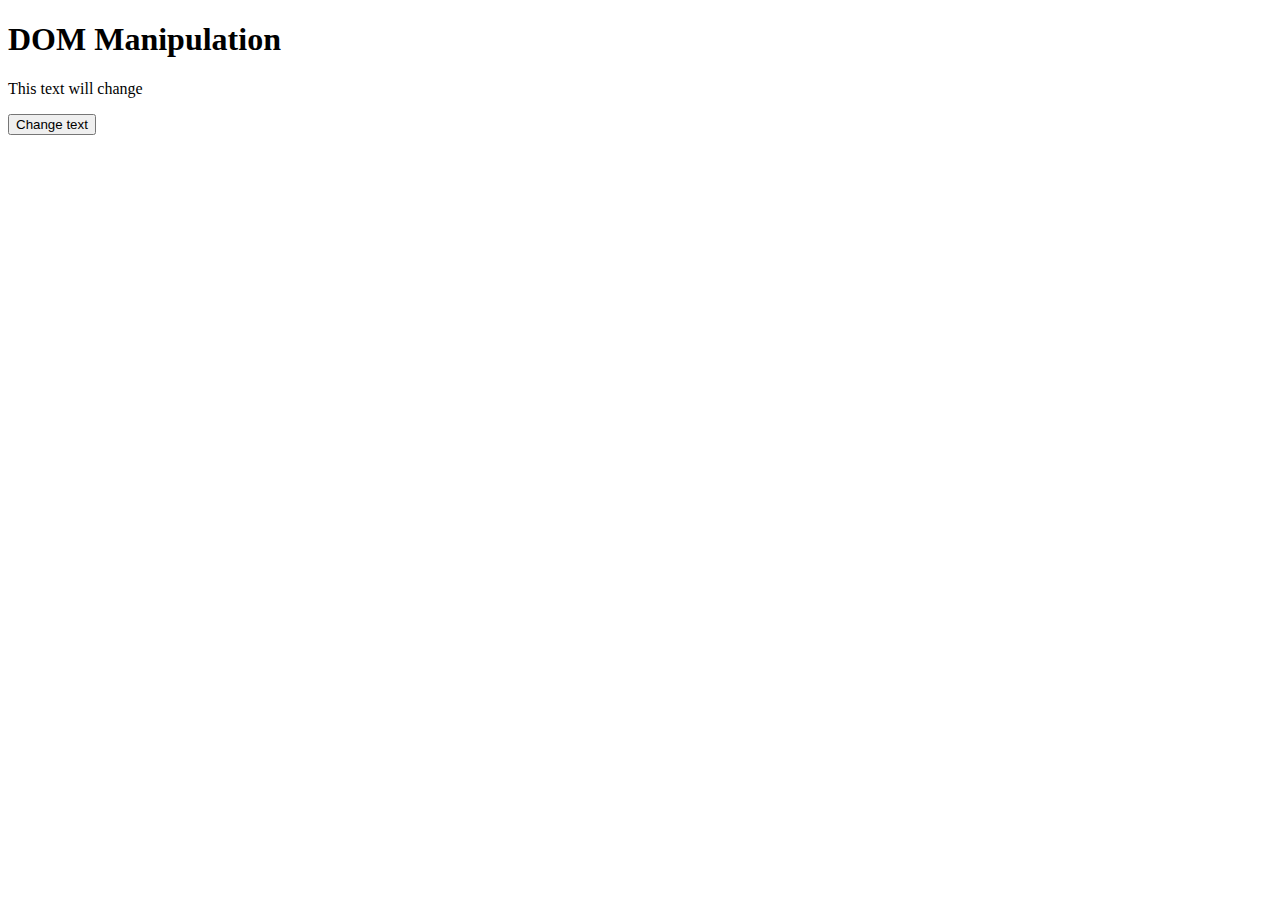
<file: 1.Js101/index.html>
<!DOCTYPE html>
<html lang="en">
<head>
    <meta charset="UTF-8">
    <meta name="viewport" content="width=device-width, initial-scale=1.0">
    <title>My web Page</title>
</head>
<body>

    <h1 id="heading">DOM Manipulation</h1>

    <p id="myParagraph">This text will change</p>
    <button id="changetext" type="submit">Change text</button>
    
</body>
<script src="index.js">

</script>
</html>
</file>
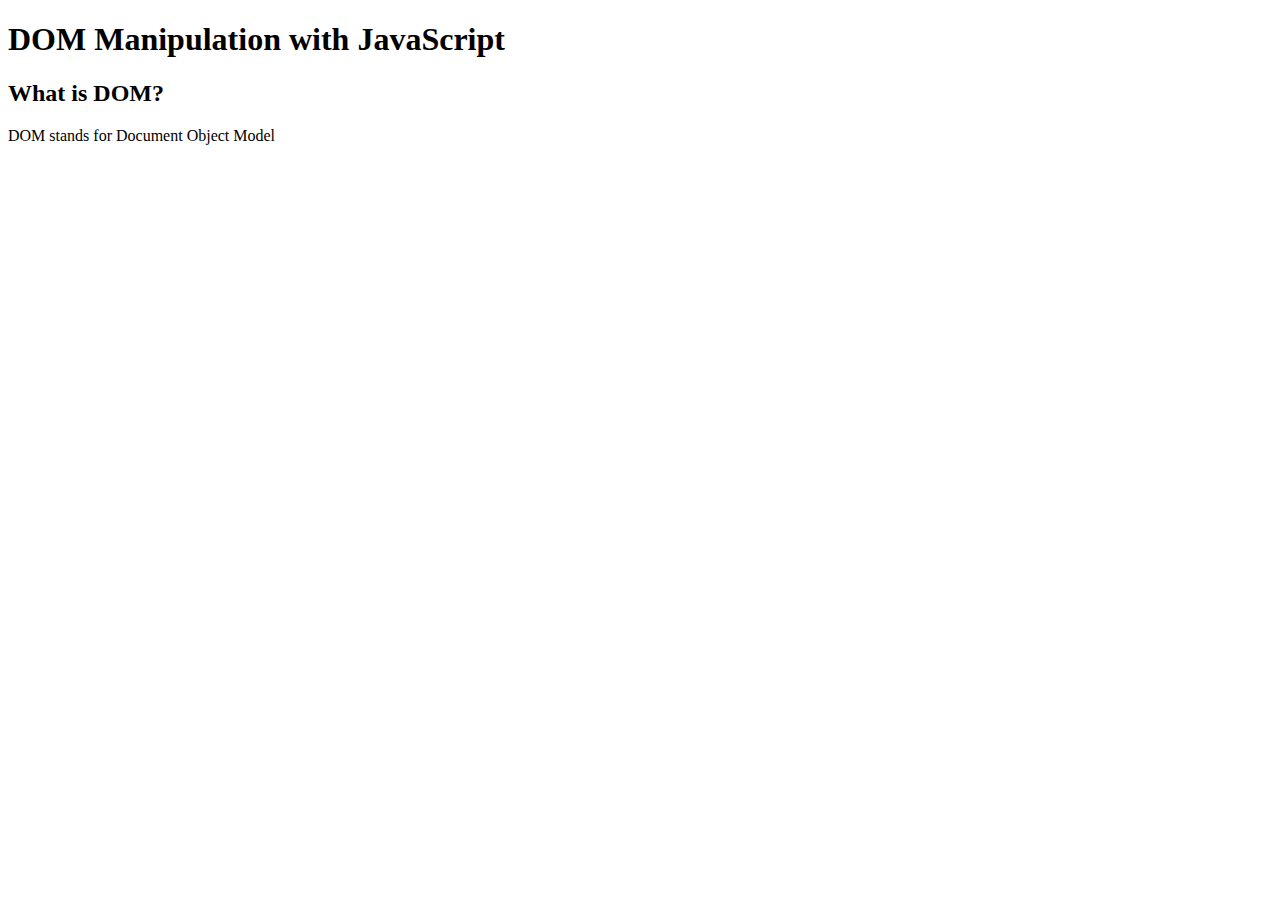
<file: DOM Manipulation/index.html>
<!DOCTYPE html>
<html lang="en">
<head>
    <meta charset="UTF-8">
    <meta name="viewport" content="width=device-width, initial-scale=1.0">
    <title>Document</title>
</head>
<body>
    <h1>DOM Manipulation with JavaScript</h1>
    <h2>What is DOM?</h2>
    <p>DOM stands for Document Object Model</p>

    
</body>
</html>
</file>
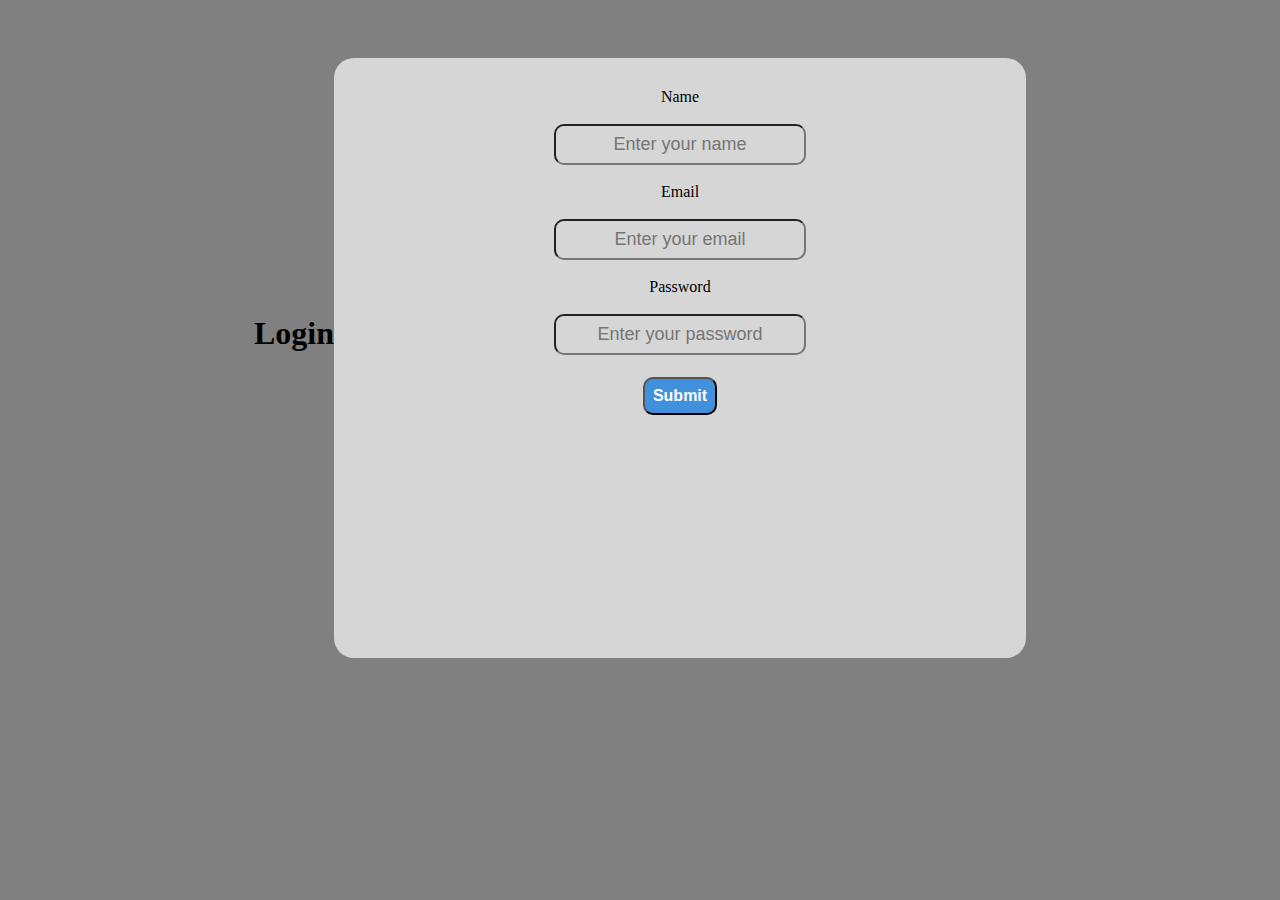
<file: FormValidation/index.html>
<!DOCTYPE html>
<html lang="en">
<head>
    <meta charset="UTF-8">
    <meta name="viewport" content="width=device-width, initial-scale=1.0">
    <link rel="stylesheet" href="style.css">
    <title>Form Validation</title>
</head>
<body>
    <h1>Login</h1>
    <form class="form">

        <label for="name">Name</label>
        <input type="text" id="name" placeholder="Enter your name">

        <label for="email">Email</label>
        <input type="text" id="email" placeholder="Enter your email">

        <label for="password">Password</label>
        <input type="text" id="password" placeholder="Enter your password">

        <p id="errorMessage"></p>
        <button type="submit" id="btn">Submit</button>

    </form>
    <script src="index.js"></script>
</body>
</html>
</file>
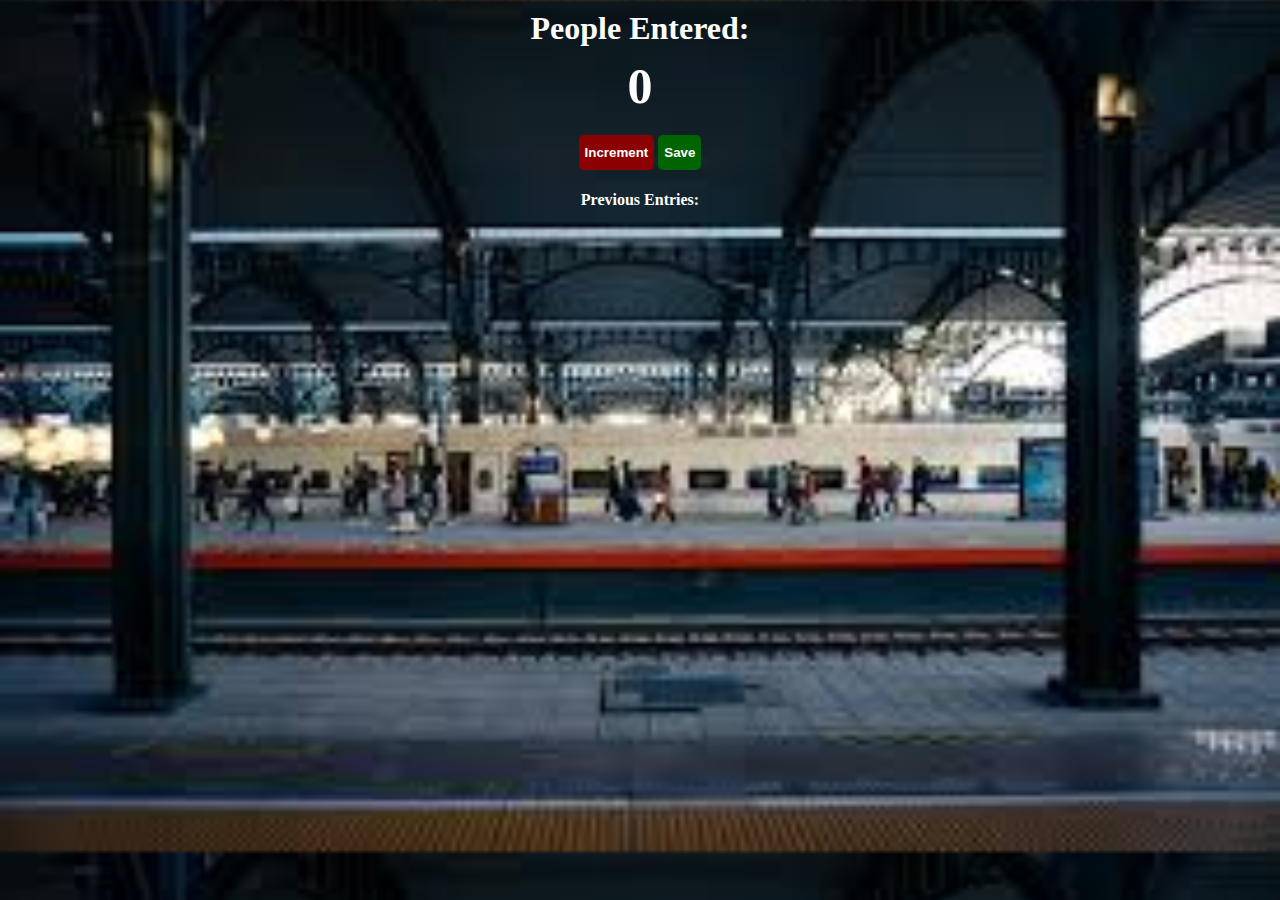
<file: incrementApp/index.html>
<!DOCTYPE html>
<html lang="en">
<head>
    <meta charset="UTF-8">
    <meta name="viewport" content="width=device-width, initial-scale=1.0">
    <title>Increment App</title>
    <link rel="stylesheet" href="style.css">
</head>
<body>
    <h1>People Entered:</h1>
    <h2 id="count-el">0</h2>
    <button id="increment-btn" onclick="increment()">Increment</button>
    <button id="save-btn" onclick="save()">Save</button>
    <p id="save-el">Previous Entries: </p>



<script src="index.js"></script>
</body>
</html>
</file>
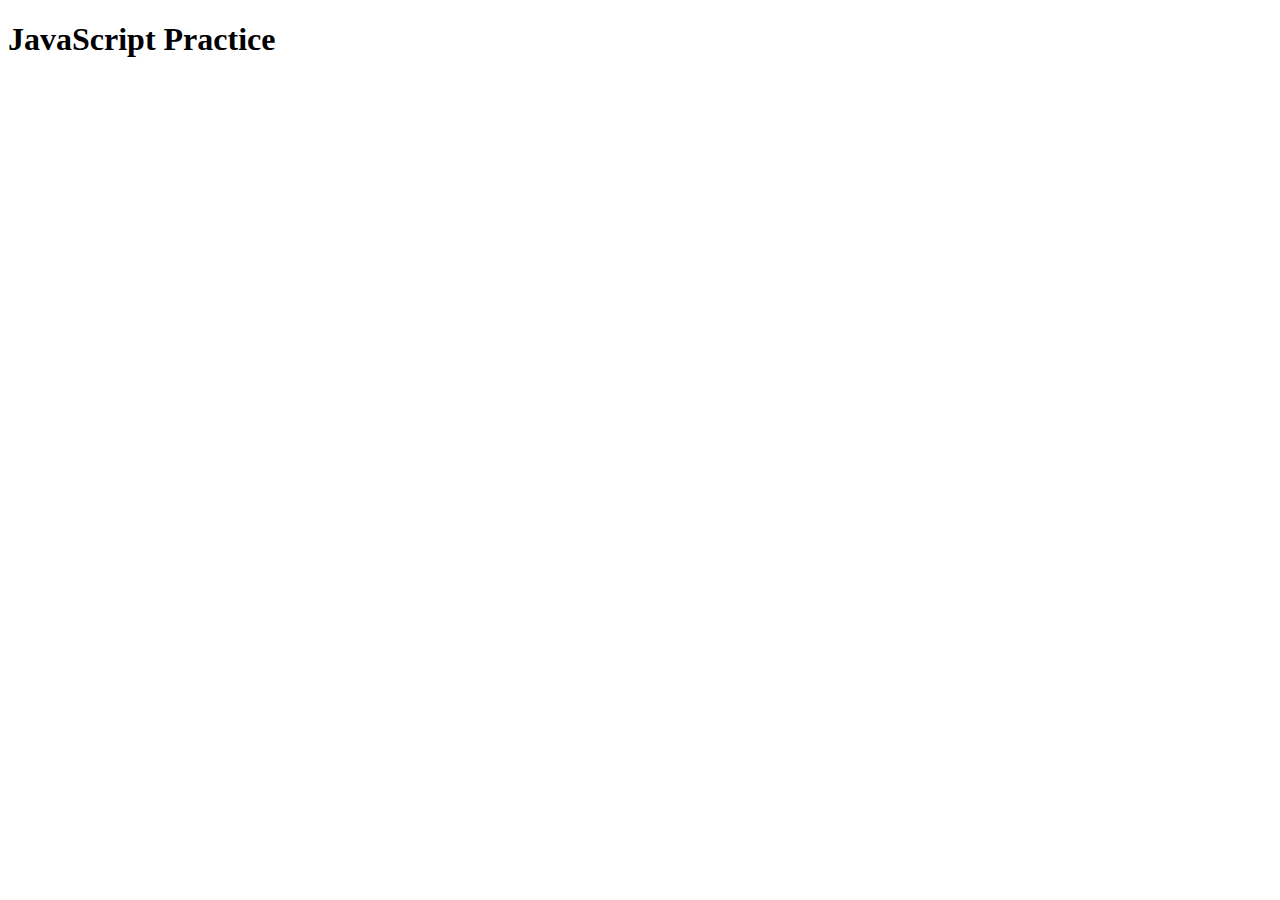
<file: js1/index.html>
<!DOCTYPE html>
<html lang="en">
<head>
    <meta charset="UTF-8">
    <meta name="viewport" content="width=device-width, initial-scale=1.0">
    <title>JavaScript Practice</title>
</head>
<body>
    <h1>JavaScript Practice</h1>
    <script src="main.js"></script>
</body>
</html>
</file>
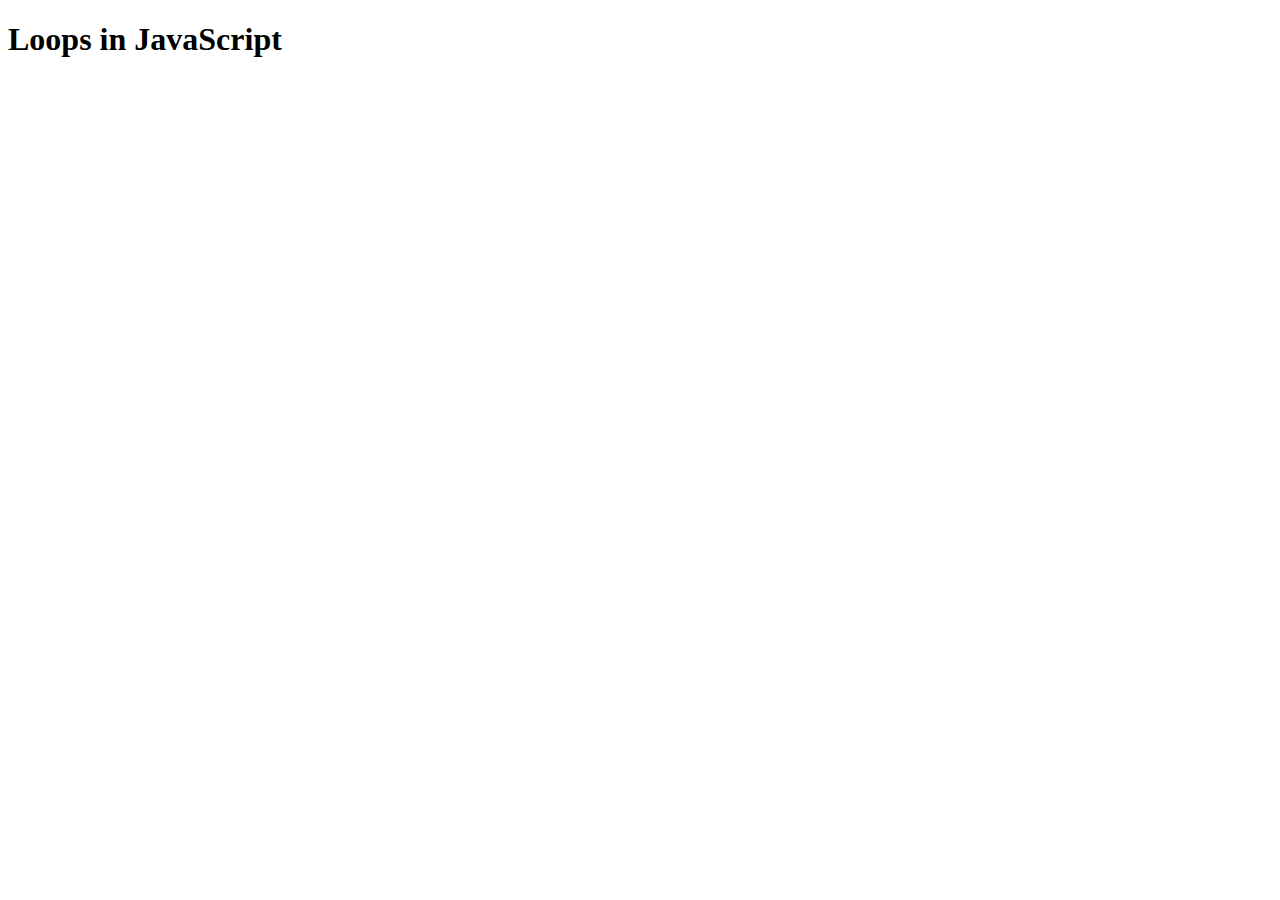
<file: js2/index.html>
<!DOCTYPE html>
<html lang="en">
<head>
    <meta charset="UTF-8">
    <meta name="viewport" content="width=device-width, initial-scale=1.0">
    <title>Document</title>
</head>
<body>
    <h1>Loops in JavaScript</h1>
    <script src="main.js"></script>
</body>
</html>
</file>
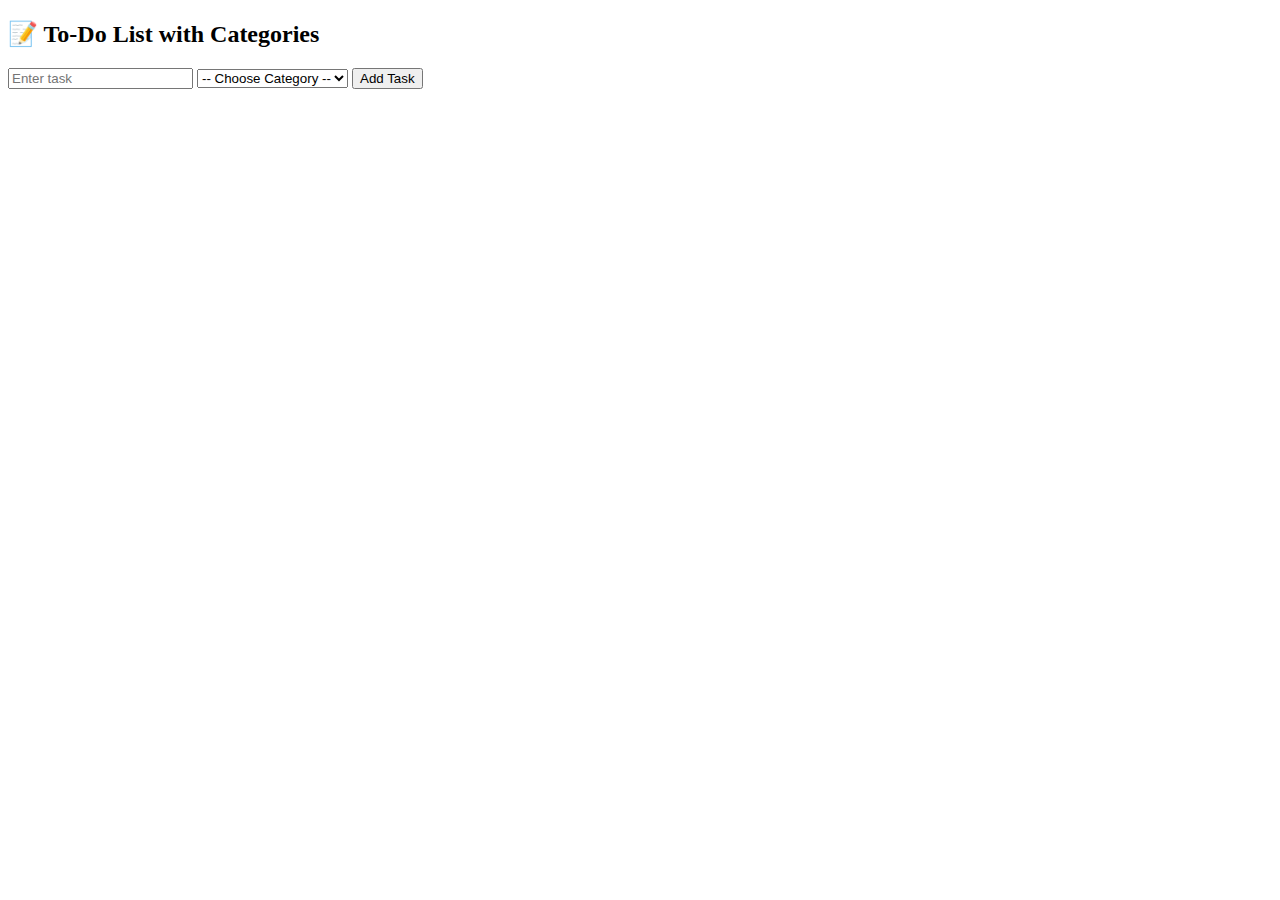
<file: dataexchangeProj/todoList/index.html>
<!DOCTYPE html>
<html>
<head>
  <title>To-Do List with Categories</title>
</head>
<body>

<div class="container">
  <h2>📝 To-Do List with Categories</h2>
  <input id="taskInput" type="text" placeholder="Enter task" />
  <select id="categorySelect">
    <option value="">-- Choose Category --</option>
    <option value="School">School</option>
    <option value="Chores">Chores</option>
    <option value="Fun">Fun</option>
  </select>
  <button onclick="addTask()">Add Task</button>

  <div id="taskListContainer"></div>
</div>

</body>
</html>
</file>
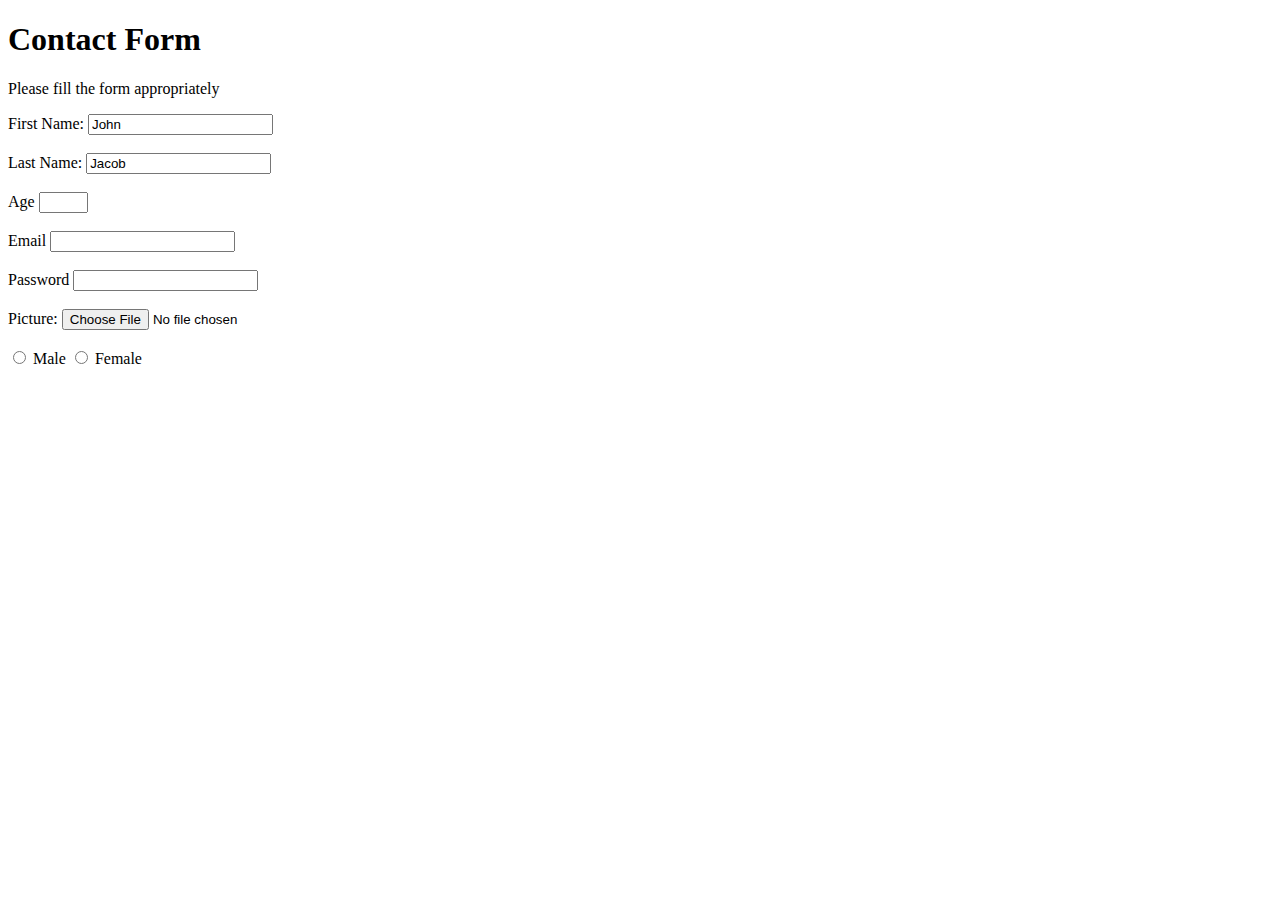
<file: HTML/forms.html>
<!DOCTYPE html>
<html lang="en">
<head>
    <meta charset="UTF-8">
    <meta name="viewport" content="width=device-width, initial-scale=1.0">
    <title>Forms</title>
</head>
<body>
    <h1>Contact Form</h1>
    <p>Please fill the form appropriately</p>
    <form action="">
        <label for="first_name">First Name: </label>
        <input type="text" id="first_name" value="John"> <br> <br>
        
        <label for="">Last Name: </label>
        <input type="text" value="Jacob"> <br> <br>
        
        <label for="age">Age</label>
        <input type="text" id="age" size="3"> <br> <br>
        
        <label for="email">Email</label>
        <input type="email" id="email"> <br><br>

        <label for="pwd">Password</label>
        <input type="password" id="pwd"> <br> <br>

        <label for="picture">Picture: </label>
        <input type="file" id="picture"> <br> <br>

        <input type="radio" id="male" name="gender">
        <label for="male">Male</label>

        <input type="radio" id="female" name="gender">
        <label for="female">Female</label>






    </form>
</body>
</html>
</file>
<file: FormValidation/style.css>
body{
    display: flex;
    justify-content: center;
    align-items: center;
    background-color: grey;
}

form{
    background: rgb(214, 214, 214);
    height: 60vh;
    width: 50%;
    padding: 30px;
    text-align: center;
    border-radius: 20px;
    margin-top: 50px;
}

form input {
    display: block;
    margin: 18px auto;
    padding: 8px;
    background: none;
    text-align: center;
    outline: none;
    font-size: 18px;
    border-radius: 10px;
}

#btn {
    border-radius: 10px;
    cursor: pointer;
    font-size: 16px;
    background-color: #4090db;
    color: white;
    padding: 8px;
    font-weight: 800;
}

p{
    color: red;
    font-size: 22px;
}
</file>
<file: incrementApp/style.css>
body {
    background-image: url('station.jpg');
    background-size: cover;
    font-weight: bold;
    text-align: center;
    color: white;
}

h1{
    margin-top: 10px;
    margin-bottom: 10px;
}

h2{
    font-size: 50px;
    margin-top: 0;
    margin-bottom: 20px;
}

button{
    border: none;
    padding-top: 10px;
    padding-bottom: 10px;
    color: white;
    font-weight: bold;
    width: 200;
    margin-bottom: 5px;
    border-radius: 5px;
}

#increment-btn {
    background: darkred;
}

#save-btn {
    background: darkgreen;
}
</file>
